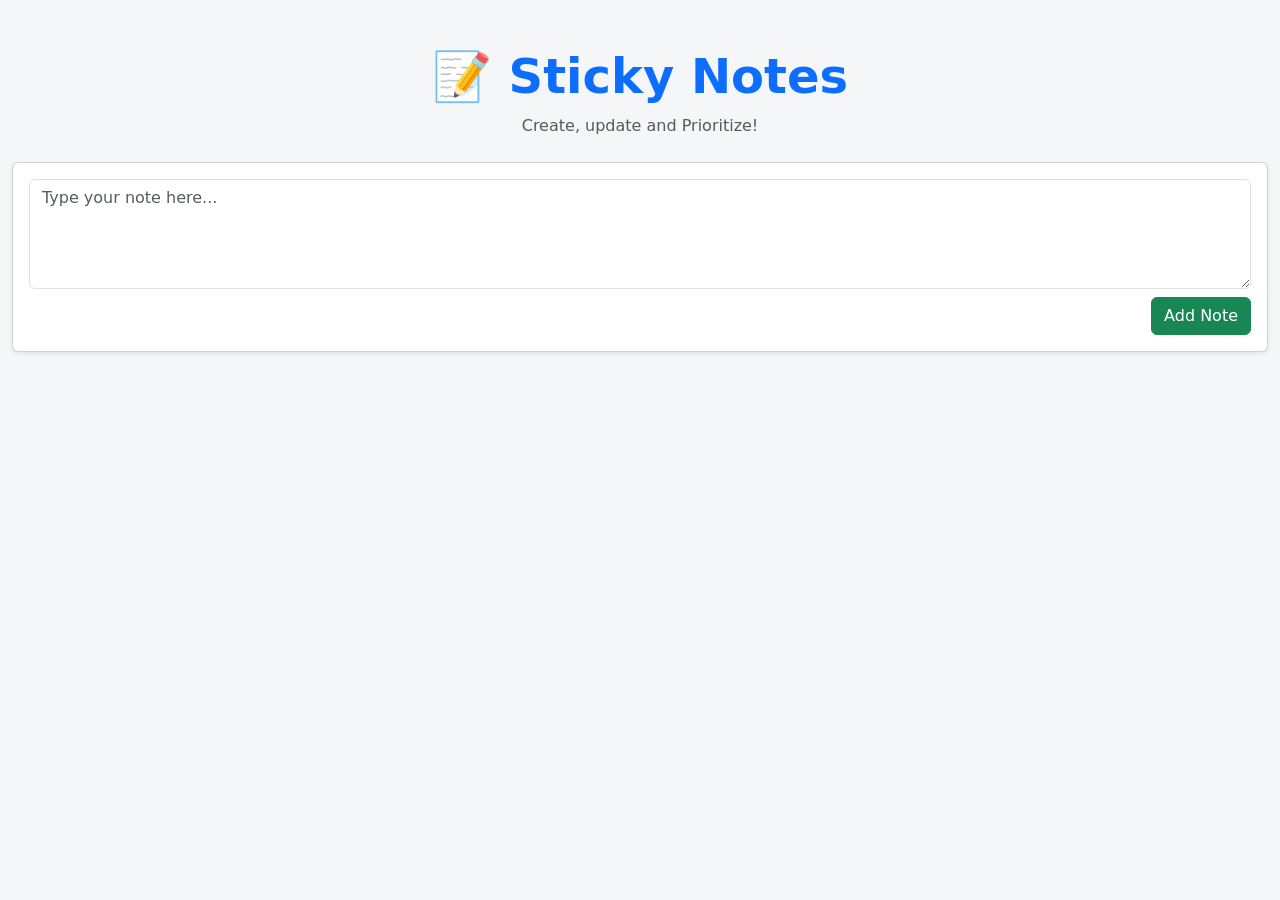
<file: july2(delayed)/solution/index.html>
<!DOCTYPE html>
<html lang="en">
<head>
  <meta charset="UTF-8" />
  <meta name="viewport" content="width=device-width, initial-scale=1.0" />
  <title>Sticky Notes App</title>

  <!-- Bootstrap CSS -->
  <link href="https://cdn.jsdelivr.net/npm/bootstrap@5.3.7/dist/css/bootstrap.min.css" rel="stylesheet">

  <!-- AOS CSS -->
  <link href="https://cdn.jsdelivr.net/npm/aos@2.3.4/dist/aos.css" rel="stylesheet" />

  <style>
    html, body {
      overflow-x: hidden;
      background: #f4f6f8;
    }

    .note-card {
      border-left: 5px solid #0d6efd;
      transition: transform 0.3s ease;
      max-width: 100%;
    }

    .note-card:hover {
      transform: scale(1.01);
    }

    .note-date {
      font-size: 0.85rem;
      color: #555;
    }

    .priority-border {
      border: 2px solid red !important;
    }

    .highlight-content {
      background-color: #fff9c4;
      padding: 8px 12px;
      border-radius: 6px;
      font-weight: 600;
      font-size: 1rem;
    }

    textarea {
      border-radius: 8px;
    }

    ::-webkit-scrollbar {
      width: 8px;
    }

    ::-webkit-scrollbar-thumb {
      background-color: #bbb;
      border-radius: 4px;
    }
  </style>
</head>
<body>

  <div class="container-fluid py-5">
    <div class="text-center mb-4">
      <h1 class="display-5 fw-bold text-primary">📝 Sticky Notes</h1>
      <p class="text-muted">Create, update and Prioritize!</p>
    </div>

    <!-- Input Area -->
    <div class="card shadow-sm mb-4">
      <div class="card-body">
        <textarea id="noteInput" class="form-control mb-2" rows="4" placeholder="Type your note here..."></textarea>
        <div id="errorMessage" class="text-danger mb-2" style="display: none;">Please enter the note</div>
        <div class="text-end">
          <button onclick="addNote()" class="btn btn-success">Add Note</button>
        </div>
      </div>
    </div>

    <!-- Notes Section -->
    <div id="notesContainer" class="row gy-4"></div>
  </div>

  <!-- Script -->
  <script src="script.js"></script>

  <!-- Bootstrap Bundle -->
  <script src="https://cdn.jsdelivr.net/npm/bootstrap@5.3.7/dist/js/bootstrap.bundle.min.js"></script>

  <!-- AOS JS -->
  <script src="https://cdn.jsdelivr.net/npm/aos@2.3.4/dist/aos.js"></script>
  <script>AOS.init({ duration: 800, once: true });</script>
</body>
</html>
</file>
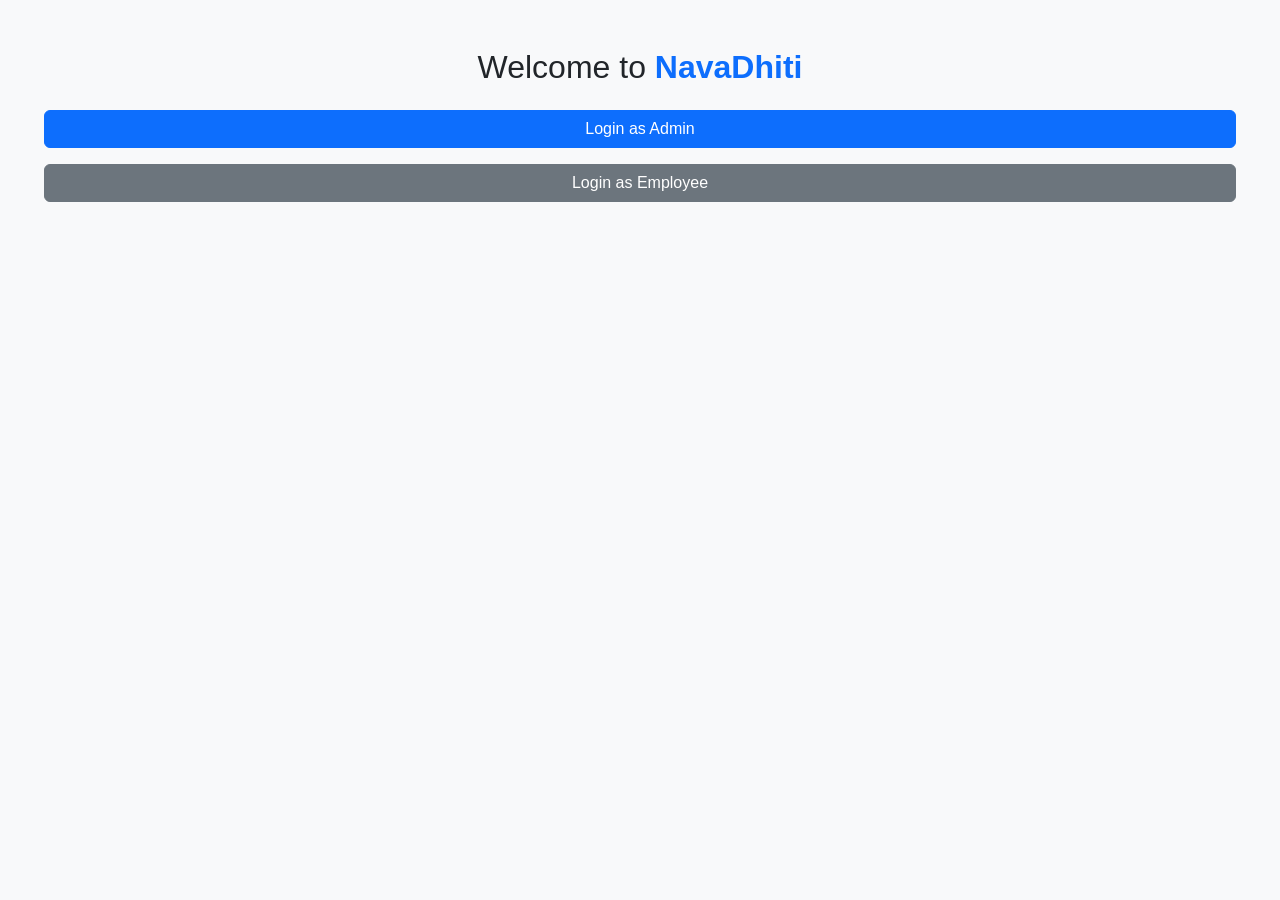
<file: july4/solution/index (1).html>
<!DOCTYPE html>
<html lang="en">
<head>
  <meta charset="UTF-8" />
  <meta name="viewport" content="width=device-width, initial-scale=1.0" />
  <title>NavaDhiti</title>
  <link href="https://cdn.jsdelivr.net/npm/bootstrap@5.3.0/dist/css/bootstrap.min.css" rel="stylesheet" />
  <link rel="stylesheet" href="style.css" />
</head>
<body>
  <div class="container mt-5">
    <div id="homeSection" class="text-center">
      <h2>Welcome to <span class="text-primary fw-bold">NavaDhiti</span></h2>
      <button class="btn btn-primary mt-3" onclick="showLogin('admin')">Login as Admin</button>
      <button class="btn btn-secondary mt-3" onclick="showLogin('employee')">Login as Employee</button>
    </div>

    <div id="loginSection" class="mt-4" style="display: none;">
      <h4 id="loginTitle"></h4>
      <div class="mb-3">
        <input type="text" id="loginName" class="form-control" placeholder="Enter your name or email" />
      </div>
      <div class="mb-3" id="passwordField" style="display: none;">
        <input type="password" id="loginPassword" class="form-control" placeholder="Enter password" />
      </div>
      <button class="btn btn-success" onclick="login()">Login</button>
      <button class="btn btn-link" onclick="goHome()">Back to Home</button>
    </div>

    <div id="dashboardSection" style="display: none;">
      <div id="adminDashboard" style="display: none;">
        <h5>Welcome, <span id="adminNameDisplay"></span></h5>
        <div class="mb-3">
          <h6>Register Employee</h6>
          <input type="text" id="employeeName" class="form-control mb-2" placeholder="Employee Name" />
          <select id="employeeRole" class="form-control mb-2">
            <option value="">Select Role</option>
            <option>Software Developer / Engineer</option>
            <option>Backend Developer</option>
            <option>Front-End Developer</option>
            <option>Full-Stack Developer</option>
            <option>DevOps Engineer</option>
          </select>
          <button class="btn btn-primary mb-3" onclick="registerEmployee()">Register</button>
        </div>
      </div>

      <div id="employeeDashboard" style="display: none;">
        <h5>Welcome, <span id="empName"></span></h5>
        <p><strong>Name:</strong> <span id="empNameDisplay"></span></p>
        <p><strong>Employee Key:</strong> <span id="empKeyDisplay"></span> <button class="btn btn-warning btn-sm" onclick="editKey()">Edit Key</button></p>
        <p><strong>Role:</strong> <span id="empRoleDisplay"></span></p>
      </div>

      <div>
        <h6>Employee Directory</h6>
        <input type="text" id="searchInput" class="form-control mb-2" placeholder="Search by ID or Name" />
        <button class="btn btn-info mb-3" onclick="searchEmployee()">Search</button>
        <table class="table table-striped table-bordered">
          <thead>
            <tr><th>ID</th><th>Name</th><th>Role</th><th id="actionHeader">Action</th></tr>
          </thead>
          <tbody id="employeeTableBody"></tbody>
        </table>
        <button class="btn btn-danger" onclick="goHome()">Back to Home</button>
      </div>
    </div>
  </div>
  <script src="script.js"></script>
</body>
</html>
</file>
<file: july4/solution/style.css>
body {
  font-family: Arial, sans-serif;
  background-color: #f8f9fa;
  margin: 0;
  padding: 0;
  overflow-x: hidden;
}

.container {
  max-width: 95%;
  margin: auto;
}

table {
  width: 100%;
  table-layout: auto;
}

input, select, button {
  width: 100%;
  max-width: 100%;
}
</file>
